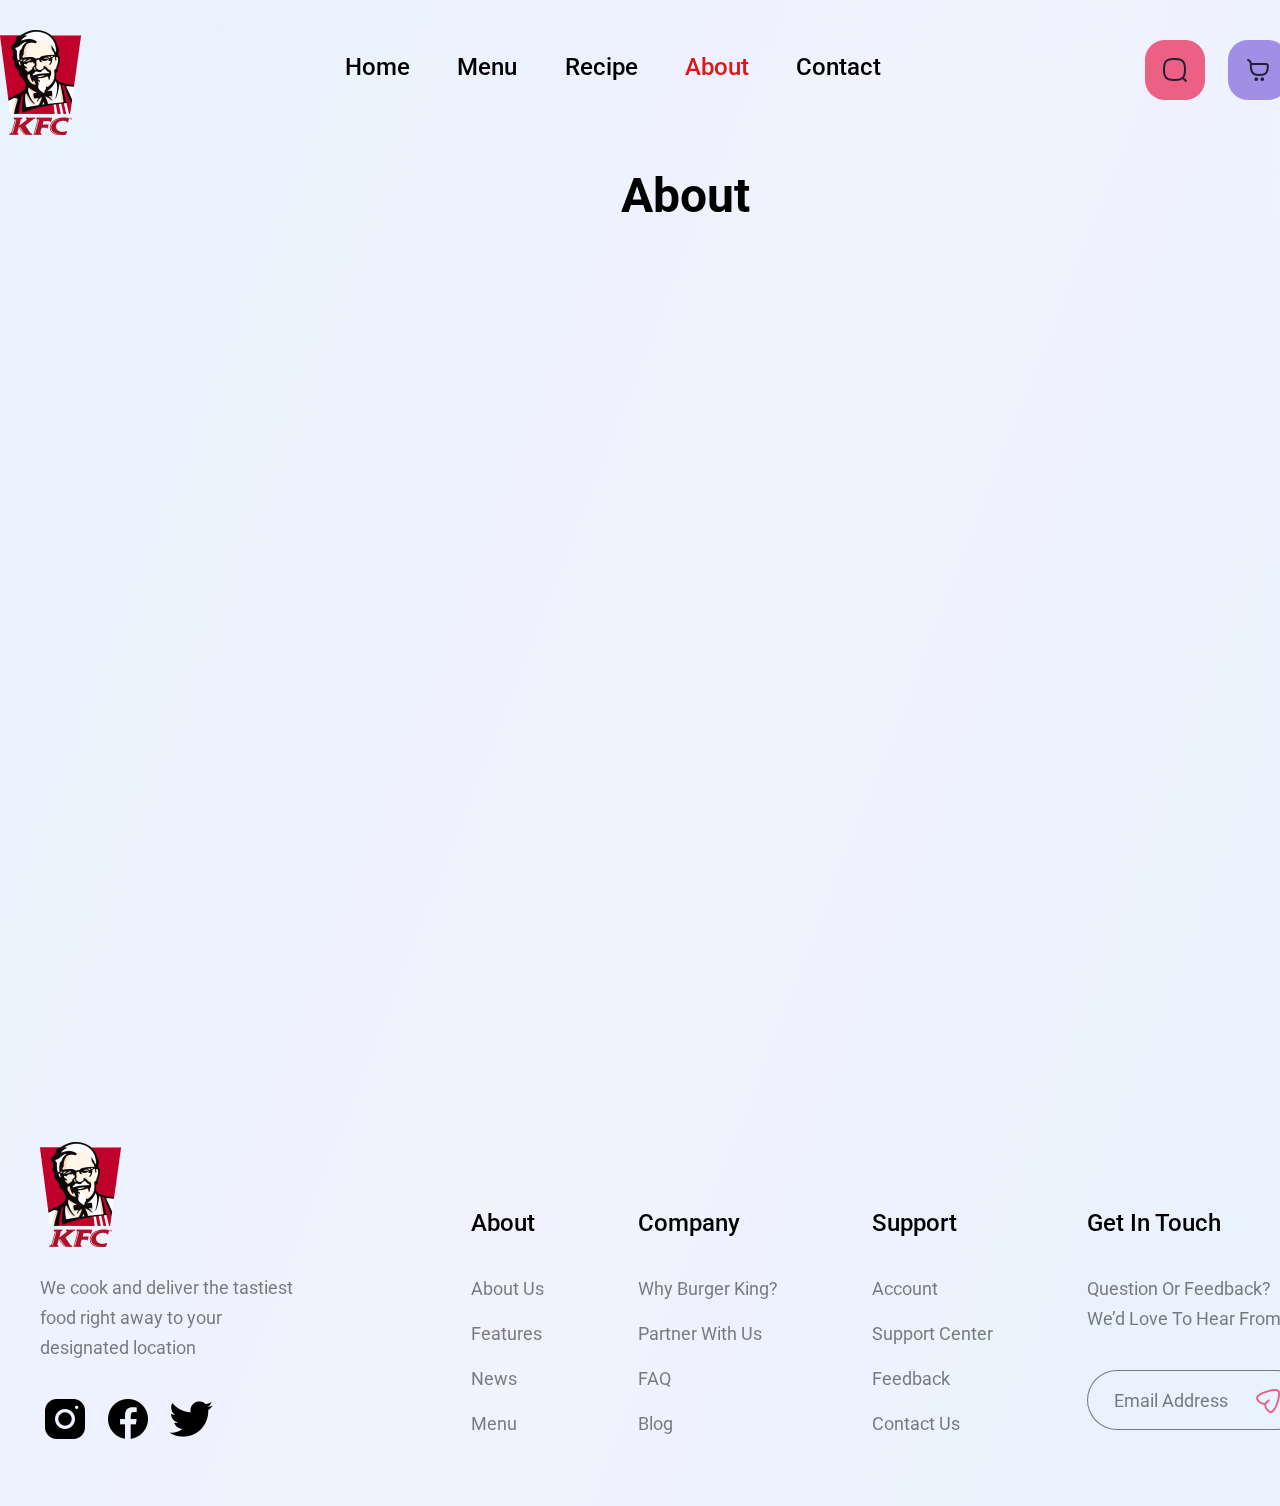
<file: about.html>
<!DOCTYPE html>
<html lang="en">
<head>
    <meta charset="UTF-8">
    <meta http-equiv="X-UA-Compatible" content="IE=edge">
    <meta name="viewport" content="width=device-width, initial-scale=1.0">
    <title>Document</title>
    <link rel="stylesheet" href="style.css">
    <link rel="stylesheet" href="newModal.css">
    <link rel="preconnect" href="https://fonts.googleapis.com">
    <link rel="preconnect" href="https://fonts.gstatic.com" crossorigin>
    <link href="https://fonts.googleapis.com/css2?family=Roboto:wght@400;500;700&display=swap" rel="stylesheet">
</head>
<body>
    <div class="first_screen">
        <div class="container">
                <div class="header">
                    <img class="logo" src="img/kfc.png" alt="">
                     <ul>
                         <li><a href="home.html">Home</a></li>
                         <li><a href="menu.html">Menu</a></li>
                         <li><a href="recipe.html">Recipe</a></li>
                         <li><a class="red" href="about.html">About</a></li>
                         <li><a href="contact.html">Contact</a></li>
                     </ul>
                     <div class="icons">
                        <a href="">
                            <img src="img/search.png" alt="">
                         </a>
                         <a href="">
                            <img src="img/cart.png" alt="">
                         </a>
                         <button class="button" data-action="open-modal">
                            <img src="img/user.png" alt="">
                        </button>
                        <div class="backdrop js-backdrop">
                            <div class="modal">
                              <h2>Sign up</h2>
                              <form class="formBox" autocomplete="off">
                                <label>
                                  Login
                                  <input type="text" name="login" placeholder="enter your login" />
                                </label>
                                <label>
                                  Email
                                  <input type="email" name="email" placeholder="enter your email" />
                                </label>
                                <label>
                                  Password
                                  <input
                                    type="password"
                                    name="password"
                                    placeholder="enter your password"
                                  />
                                </label>
                                <label class="checkbox">
                                  <input type="checkbox" />
                                  I give consent for the processing of personal data
                                </label>
                              </form>
                      
                              <div class="btnBox">
                                <button
                                  type="submit"
                                  disabled
                                  class="button js-send"
                                  data-action="send-modal"
                                >
                                  Submit
                                </button>
                                <button
                                  type="button"
                                  class="button js-close"
                                  data-action="close-modal"
                                >
                                  Close
                                </button>
                              </div>
                            </div>
                          </div>
                     </div>
                     
                </div>
                    <h2 class="contact">About</h2>
            </div>         
        </div>
    <footer>
        <div class="container">
            <div class="left2">
                <img src="img/kfc.png" alt="">
                <p>We cook and deliver the tastiest food right away to your designated location</p>
                <div class="media">
                    <a href="">
                        <img src="img/Instagram.png" alt="">
                    </a>
                    <a href="">
                        <img src="img/Facebook.png" alt="">
                    </a>
                    <a href="">
                        <img src="img/Twitter.png" alt="">
                    </a>
                </div>
            </div>
            <div class="right2">
                <ul>
                    <li><a class="about" href="">about</a></li>
                    <li><a href="">about us</a></li>
                    <li><a href="">features</a></li>
                    <li><a href="">news</a></li>
                    <li><a href="">menu</a></li>
                </ul>
                <ul>
                    <li><a class="about" href="">company</a></li>
                    <li><a href="">why burger king?</a></li>
                    <li><a href="">partner with us</a></li>
                    <li><a href="">FAQ</a></li>
                    <li><a href="">blog</a></li>
                </ul>
                <ul>
                    <li><a class="about" href="">support</a></li>
                    <li><a href="">account</a></li>
                    <li><a href="">support center</a></li>
                    <li><a href="">feedback</a></li>
                    <li><a href="">contact us</a></li>
                </ul>
                <ul>
                    <li><a class="about" href="">get in touch</a></li>
                    <li><a href="">question or feedback?<br>we’d love to hear from you</a></li>
                    <li class="ppp"><a class="email" href="">email address<img src="img/Union.png" alt=""></a></li>
                </ul>
            </div>
        </div>
    </footer>

    <script src="js/dataFood.js" type="module"></script>
    <script src="js/kfc.js" type="module"></script>
    <script src="js/new_modal.js"></script>
</body>
</html>
</file>
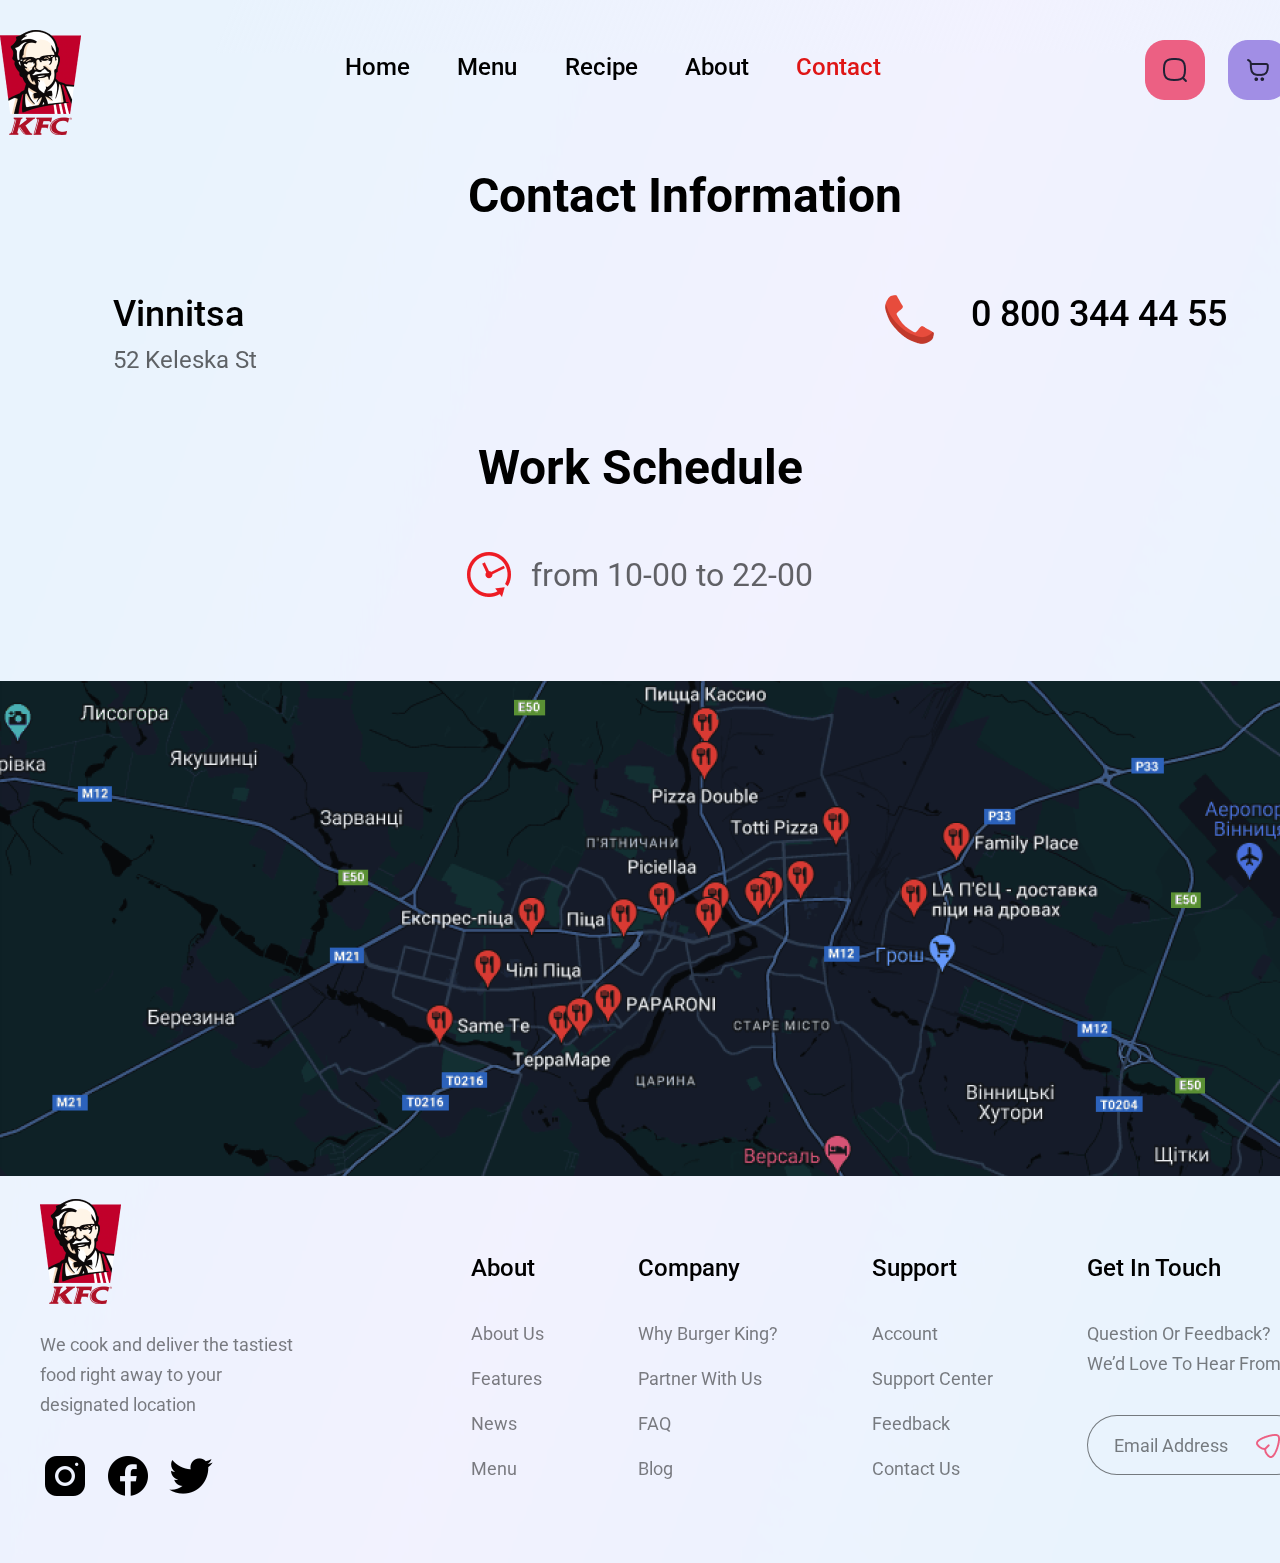
<file: contact.html>
<!DOCTYPE html>
<html lang="en">
<head>
    <meta charset="UTF-8">
    <meta http-equiv="X-UA-Compatible" content="IE=edge">
    <meta name="viewport" content="width=device-width, initial-scale=1.0">
    <title>Document</title>
    <link rel="stylesheet" href="style.css">
    <link rel="stylesheet" href="newModal.css">
    <link rel="preconnect" href="https://fonts.googleapis.com">
    <link rel="preconnect" href="https://fonts.gstatic.com" crossorigin>
    <link href="https://fonts.googleapis.com/css2?family=Roboto:wght@400;500;700&display=swap" rel="stylesheet">
</head>
<body>
    <div class="first_screen">
        <div class="container">
                <div class="header">
                    <img class="logo" src="img/kfc.png" alt="">
                     <ul>
                         <li><a href="home.html">Home</a></li>
                         <li><a href="menu.html">Menu</a></li>
                         <li><a href="recipe.html">Recipe</a></li>
                         <li><a href="about.html">About</a></li>
                         <li><a class="red" href="contact.html">Contact</a></li>
                     </ul>
                     <div class="icons">
                        <a href="">
                            <img src="img/search.png" alt="">
                         </a>
                         <a href="">
                            <img src="img/cart.png" alt="">
                         </a>
                         <button class="button" data-action="open-modal">
                            <img src="img/user.png" alt="">
                        </button>
                        <div class="backdrop js-backdrop">
                            <div class="modal">
                              <h2>Sign up</h2>
                              <form class="formBox" autocomplete="off">
                                <label>
                                  Login
                                  <input type="text" name="login" placeholder="enter your login" />
                                </label>
                                <label>
                                  Email
                                  <input type="email" name="email" placeholder="enter your email" />
                                </label>
                                <label>
                                  Password
                                  <input
                                    type="password"
                                    name="password"
                                    placeholder="enter your password"
                                  />
                                </label>
                                <label class="checkbox">
                                  <input type="checkbox" />
                                  I give consent for the processing of personal data
                                </label>
                              </form>
                      
                              <div class="btnBox">
                                <button
                                  type="submit"
                                  disabled
                                  class="button js-send"
                                  data-action="send-modal"
                                >
                                  Submit
                                </button>
                                <button
                                  type="button"
                                  class="button js-close"
                                  data-action="close-modal"
                                >
                                  Close
                                </button>
                              </div>
                            </div>
                          </div>
                     </div>
                     
                </div>
                    <h2 class="contact">Contact information</h2>
                        <div class="address">
                            <span class="city">Vinnitsa<br><span class="street">52 Keleska St</span></span>
                            <a class="call" href=""><img src="img/phone.png" alt=""></a>
                            <a class="phone" href="">0 800 344 44 55</a>
                        </div>
                </div>
                <h3 class="schedule">work schedule</h3>
                <div class="time">
                    <img src="img/clock.png" alt="">
                    <p>from 10-00 to 22-00</p>
                </div>  
                <img class="map" src="img/map.png" alt="">  
        </div>
    </div>
    <footer>
        <div class="container">
            <div class="left1">
                <img src="img/kfc.png" alt="">
                <p>We cook and deliver the tastiest food right away to your designated location</p>
                <div class="media">
                    <a href="">
                        <img src="img/Instagram.png" alt="">
                    </a>
                    <a href="">
                        <img src="img/Facebook.png" alt="">
                    </a>
                    <a href="">
                        <img src="img/Twitter.png" alt="">
                    </a>
                </div>
            </div>
            <div class="right1">
                <ul>
                    <li><a class="about" href="">about</a></li>
                    <li><a href="">about us</a></li>
                    <li><a href="">features</a></li>
                    <li><a href="">news</a></li>
                    <li><a href="">menu</a></li>
                </ul>
                <ul>
                    <li><a class="about" href="">company</a></li>
                    <li><a href="">why burger king?</a></li>
                    <li><a href="">partner with us</a></li>
                    <li><a href="">FAQ</a></li>
                    <li><a href="">blog</a></li>
                </ul>
                <ul>
                    <li><a class="about" href="">support</a></li>
                    <li><a href="">account</a></li>
                    <li><a href="">support center</a></li>
                    <li><a href="">feedback</a></li>
                    <li><a href="">contact us</a></li>
                </ul>
                <ul>
                    <li><a class="about" href="">get in touch</a></li>
                    <li><a href="">question or feedback?<br>we’d love to hear from you</a></li>
                    <li class="ppp"><a class="email" href="">email address<img src="img/Union.png" alt=""></a></li>
                </ul>
            </div>
        </div>
    </footer>
    
    <script src="js/dataFood.js" type="module"></script>
    <script src="js/kfc.js" type="module"></script>
    <script src="js/new_modal.js"></script>
</body>
</html>
</file>
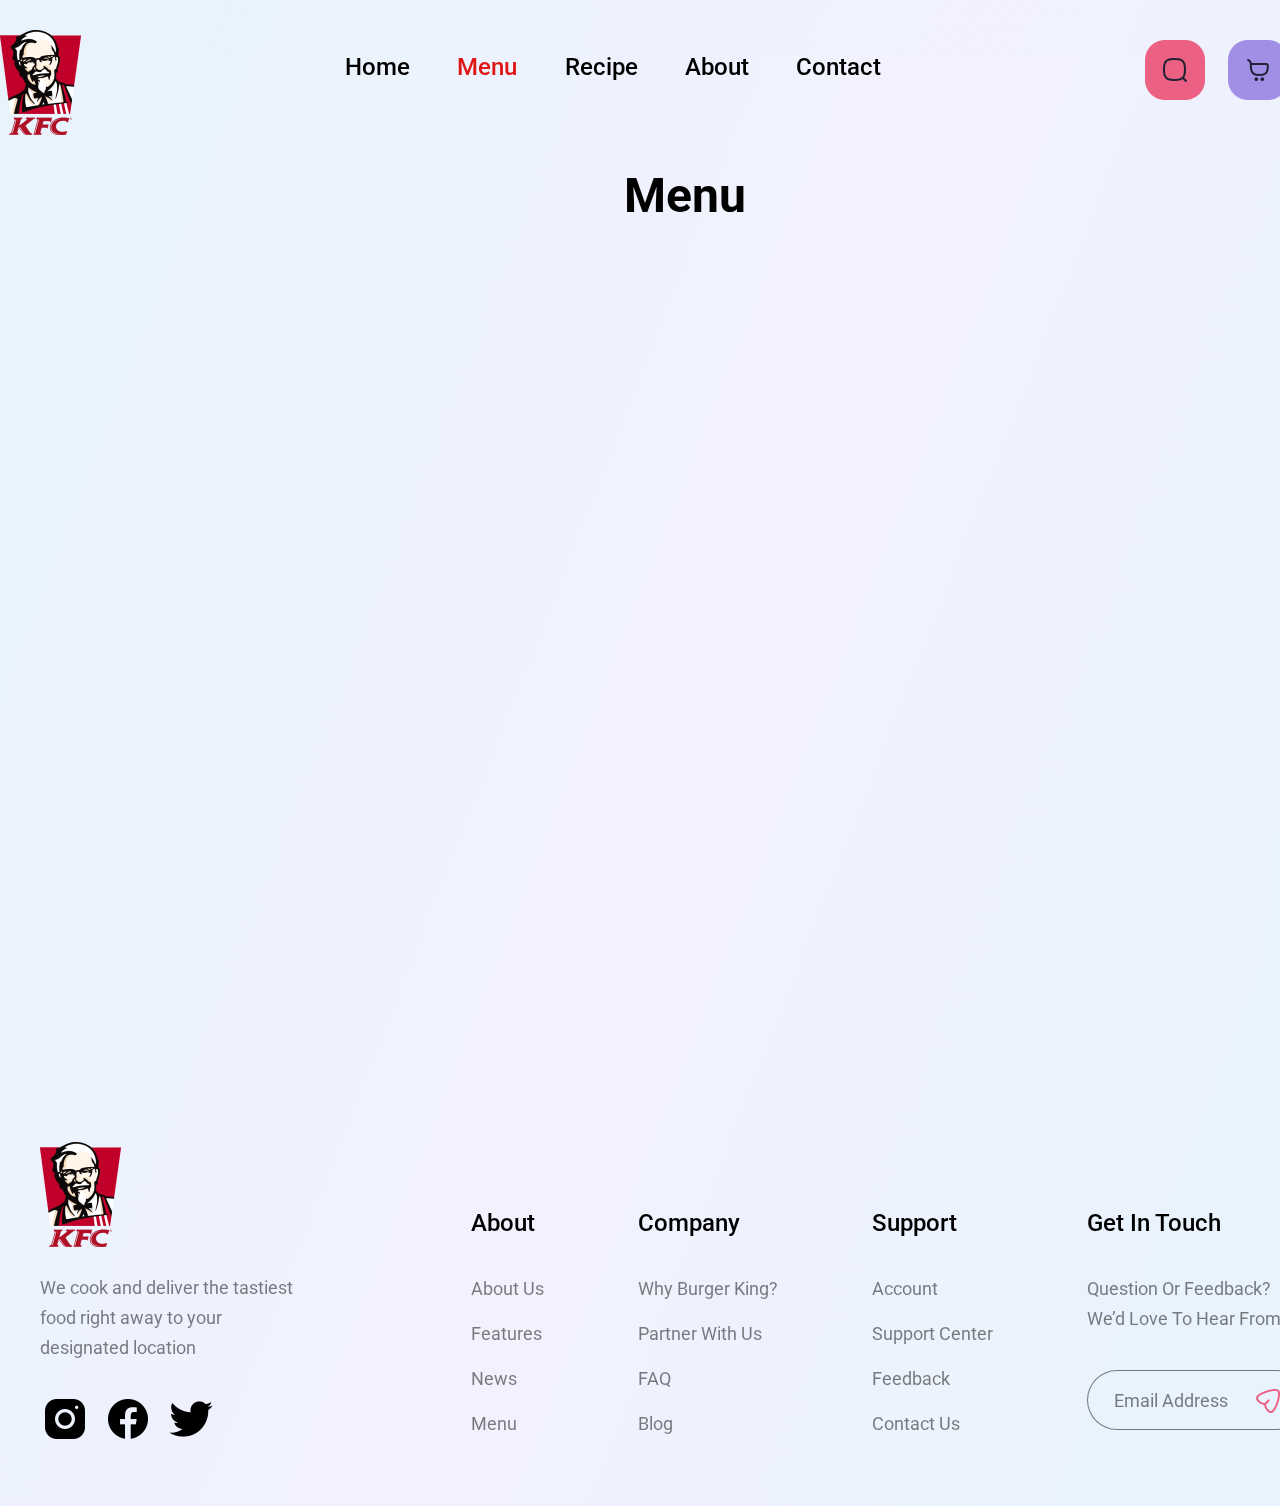
<file: menu.html>
<!DOCTYPE html>
<html lang="en">
<head>
    <meta charset="UTF-8">
    <meta http-equiv="X-UA-Compatible" content="IE=edge">
    <meta name="viewport" content="width=device-width, initial-scale=1.0">
    <title>Document</title>
    <link rel="stylesheet" href="style.css">
    <link rel="stylesheet" href="newModal.css">
    <link rel="preconnect" href="https://fonts.googleapis.com">
    <link rel="preconnect" href="https://fonts.gstatic.com" crossorigin>
    <link href="https://fonts.googleapis.com/css2?family=Roboto:wght@400;500;700&display=swap" rel="stylesheet">
</head>
<body>
    <div class="first_screen">
        <div class="container">
                <div class="header">
                    <img class="logo" src="img/kfc.png" alt="">
                     <ul>
                         <li><a href="home.html">Home</a></li>
                         <li><a class="red" href="menu.html">Menu</a></li>
                         <li><a href="recipe.html">Recipe</a></li>
                         <li><a href="about.html">About</a></li>
                         <li><a href="contact.html">Contact</a></li>
                     </ul>
                     <div class="icons">
                        <a href="">
                            <img src="img/search.png" alt="">
                         </a>
                         <a href="">
                            <img src="img/cart.png" alt="">
                         </a>
                         <button class="button" data-action="open-modal">
                            <img src="img/user.png" alt="">
                        </button>
                        <div class="backdrop js-backdrop">
                            <div class="modal">
                              <h2>Sign up</h2>
                              <form class="formBox" autocomplete="off">
                                <label>
                                  Login
                                  <input type="text" name="login" placeholder="enter your login" />
                                </label>
                                <label>
                                  Email
                                  <input type="email" name="email" placeholder="enter your email" />
                                </label>
                                <label>
                                  Password
                                  <input
                                    type="password"
                                    name="password"
                                    placeholder="enter your password"
                                  />
                                </label>
                                <label class="checkbox">
                                  <input type="checkbox" />
                                  I give consent for the processing of personal data
                                </label>
                              </form>
                      
                              <div class="btnBox">
                                <button
                                  type="submit"
                                  disabled
                                  class="button js-send"
                                  data-action="send-modal"
                                >
                                  Submit
                                </button>
                                <button
                                  type="button"
                                  class="button js-close"
                                  data-action="close-modal"
                                >
                                  Close
                                </button>
                              </div>
                            </div>
                          </div>
                     </div>    
                </div>
                    <h2 class="contact">Menu</h2>
            </div>         
        </div>
    <footer>
        <div class="container">
            <div class="left2">
                <img src="img/kfc.png" alt="">
                <p>We cook and deliver the tastiest food right away to your designated location</p>
                <div class="media">
                    <a href="">
                        <img src="img/Instagram.png" alt="">
                    </a>
                    <a href="">
                        <img src="img/Facebook.png" alt="">
                    </a>
                    <a href="">
                        <img src="img/Twitter.png" alt="">
                    </a>
                </div>
            </div>
            <div class="right2">
                <ul>
                    <li><a class="about" href="">about</a></li>
                    <li><a href="">about us</a></li>
                    <li><a href="">features</a></li>
                    <li><a href="">news</a></li>
                    <li><a href="">menu</a></li>
                </ul>
                <ul>
                    <li><a class="about" href="">company</a></li>
                    <li><a href="">why burger king?</a></li>
                    <li><a href="">partner with us</a></li>
                    <li><a href="">FAQ</a></li>
                    <li><a href="">blog</a></li>
                </ul>
                <ul>
                    <li><a class="about" href="">support</a></li>
                    <li><a href="">account</a></li>
                    <li><a href="">support center</a></li>
                    <li><a href="">feedback</a></li>
                    <li><a href="">contact us</a></li>
                </ul>
                <ul>
                    <li><a class="about" href="">get in touch</a></li>
                    <li><a href="">question or feedback?<br>we’d love to hear from you</a></li>
                    <li class="ppp"><a class="email" href="">email address<img src="img/Union.png" alt=""></a></li>
                </ul>
            </div>
        </div>
    </footer>

    <script src="js/dataFood.js" type="module"></script>
    <script src="js/kfc.js" type="module"></script>
    <script src="js/new_modal.js"></script>
</body>
</html>
</file>
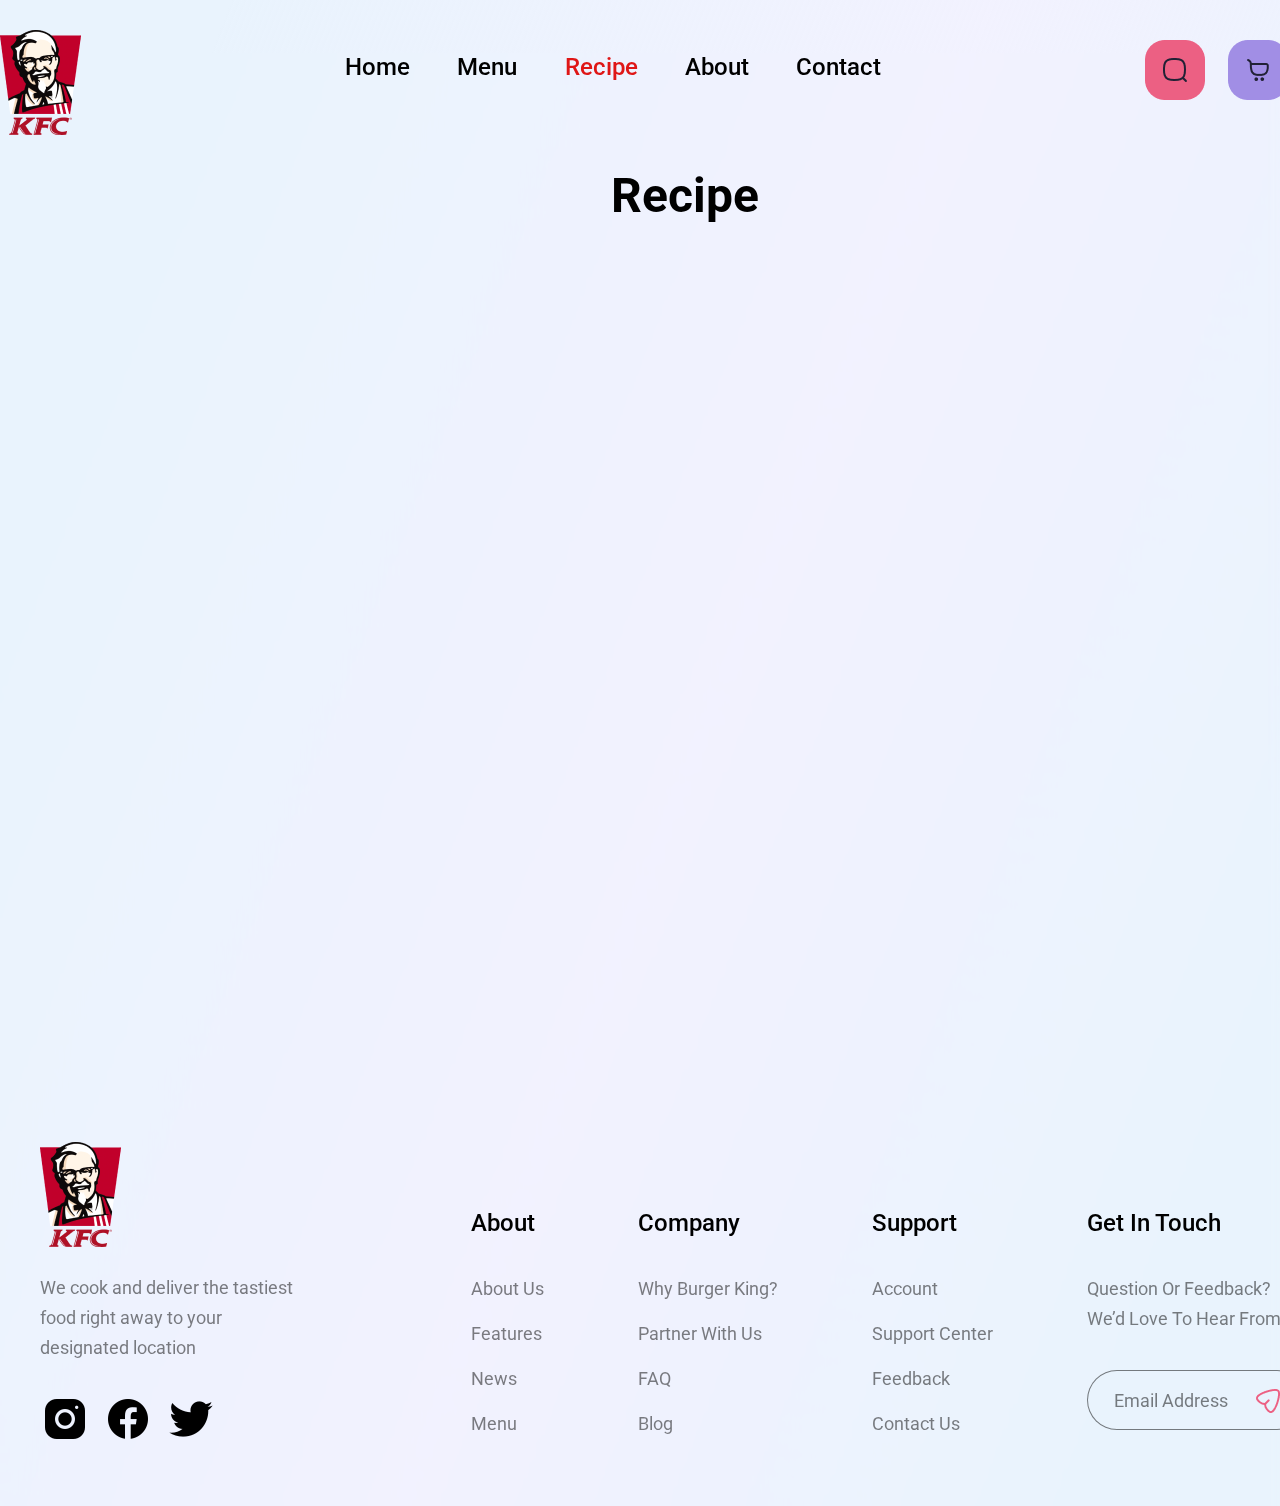
<file: recipe.html>
<!DOCTYPE html>
<html lang="en">
<head>
    <meta charset="UTF-8">
    <meta http-equiv="X-UA-Compatible" content="IE=edge">
    <meta name="viewport" content="width=device-width, initial-scale=1.0">
    <title>Document</title>
    <link rel="stylesheet" href="style.css">
    <link rel="stylesheet" href="newModal.css">
    <link rel="preconnect" href="https://fonts.googleapis.com">
    <link rel="preconnect" href="https://fonts.gstatic.com" crossorigin>
    <link href="https://fonts.googleapis.com/css2?family=Roboto:wght@400;500;700&display=swap" rel="stylesheet">
</head>
<body>
    <div class="first_screen">
        <div class="container">
                <div class="header">
                    <img class="logo" src="img/kfc.png" alt="">
                     <ul>
                         <li><a href="home.html">Home</a></li>
                         <li><a href="menu.html">Menu</a></li>
                         <li><a class="red" href="recipe.html">Recipe</a></li>
                         <li><a href="about.html">About</a></li>
                         <li><a href="contact.html">Contact</a></li>
                     </ul>
                     <div class="icons">
                        <a href="">
                            <img src="img/search.png" alt="">
                         </a>
                         <a href="">
                            <img src="img/cart.png" alt="">
                         </a>
                         <button class="button" data-action="open-modal">
                            <img src="img/user.png" alt="">
                        </button>
                        <div class="backdrop js-backdrop">
                            <div class="modal">
                              <h2>Sign up</h2>
                              <form class="formBox" autocomplete="off">
                                <label>
                                  Login
                                  <input type="text" name="login" placeholder="enter your login" />
                                </label>
                                <label>
                                  Email
                                  <input type="email" name="email" placeholder="enter your email" />
                                </label>
                                <label>
                                  Password
                                  <input
                                    type="password"
                                    name="password"
                                    placeholder="enter your password"
                                  />
                                </label>
                                <label class="checkbox">
                                  <input type="checkbox" />
                                  I give consent for the processing of personal data
                                </label>
                              </form>
                      
                              <div class="btnBox">
                                <button
                                  type="submit"
                                  disabled
                                  class="button js-send"
                                  data-action="send-modal"
                                >
                                  Submit
                                </button>
                                <button
                                  type="button"
                                  class="button js-close"
                                  data-action="close-modal"
                                >
                                  Close
                                </button>
                              </div>
                            </div>
                          </div>
                     </div>
                     
                </div>
                    <h2 class="contact">Recipe</h2>
            </div>         
        </div>
    <footer>
        <div class="container">
            <div class="left2">
                <img src="img/kfc.png" alt="">
                <p>We cook and deliver the tastiest food right away to your designated location</p>
                <div class="media">
                    <a href="">
                        <img src="img/Instagram.png" alt="">
                    </a>
                    <a href="">
                        <img src="img/Facebook.png" alt="">
                    </a>
                    <a href="">
                        <img src="img/Twitter.png" alt="">
                    </a>
                </div>
            </div>
            <div class="right2">
                <ul>
                    <li><a class="about" href="">about</a></li>
                    <li><a href="">about us</a></li>
                    <li><a href="">features</a></li>
                    <li><a href="">news</a></li>
                    <li><a href="">menu</a></li>
                </ul>
                <ul>
                    <li><a class="about" href="">company</a></li>
                    <li><a href="">why burger king?</a></li>
                    <li><a href="">partner with us</a></li>
                    <li><a href="">FAQ</a></li>
                    <li><a href="">blog</a></li>
                </ul>
                <ul>
                    <li><a class="about" href="">support</a></li>
                    <li><a href="">account</a></li>
                    <li><a href="">support center</a></li>
                    <li><a href="">feedback</a></li>
                    <li><a href="">contact us</a></li>
                </ul>
                <ul>
                    <li><a class="about" href="">get in touch</a></li>
                    <li><a href="">question or feedback?<br>we’d love to hear from you</a></li>
                    <li class="ppp"><a class="email" href="">email address<img src="img/Union.png" alt=""></a></li>
                </ul>
            </div>
        </div>
    </footer> 
    
    <script src="js/dataFood.js" type="module"></script>
    <script src="js/kfc.js" type="module"></script>
    <script src="js/new_modal.js"></script>
</body>
</html>
</file>
<file: style.css>
/*
font-family: 'Roboto', sans-serif;
*/
* {
    margin: 0;
    padding: 0;
    box-sizing: border-box;
    font-family: 'Roboto', sans-serif;
}
body {
    background: linear-gradient(111.39deg, #E9F3FD 12.37%, rgba(229, 229, 254, 0.5) 53.12%, #E9F3FD 89.83%);
    backdrop-filter: blur(5px);
}
a,input,img {
    display: block;
    text-decoration: none;
}
.container {
    width: 1370px;
    margin: 0 auto;
}
.header {
    display: flex;
    justify-content: space-between;
    height: 54px;
    margin-top: 53px;
}
.logo {
    width: 81px;
    height: 105px;
    margin-top: -23px;
}
.first_screen ul {
    display: flex;
    justify-content: space-between;
    width: 536px;
    height: 28px;
}
.first_screen li {
    list-style-type: none;
}
.first_screen ul a {
    font-family: 'Roboto';
    font-style: normal;
    font-weight: 500;
    font-size: 24px;
    line-height: 28px;
    text-transform: capitalize;
    color: #000000;
}
.first_screen ul .red {
    color: #DF1616;
}
.first_screen .icons {
    display: flex;
    justify-content: space-between;
    width: 225px;
    height: 55px;
    margin-top: -13px;
}
.first_screen .content {
    display: flex;
    justify-content: space-between;
}
.first_screen .text {
    width: 570px;
    height: 319px;
}
.first_screen .text h2 {
    width: 666px;
    height: 339px;
    font-family: 'Roboto';
    font-weight: 700;
    font-size: 96px;
    line-height: 112px;
    text-transform: capitalize;
    color: #000000;
    text-align: left;
    margin-top: 108px;
}
.first_screen .text h2 span {
    color: #EC6083;
}
.first_screen .text p {
    width: 456px;
    height: 60px;
    font-family: 'Roboto';
    font-weight: 400;
    font-size: 24px;
    line-height: 30px;
    color: rgba(0, 0, 0, 0.6);
    margin-top: 20px;
    margin-left: 10px;
}
.first_screen .check {
    width: 230px;
    height: 65px;
    background: #EC6083;
    border-radius: 40px;
    margin-top: 42px;
    margin-left: 1px;
}
.first_screen .check span {
    display: block;
    width: 124px;
    height: 24px;
    font-family: 'Roboto';
    font-weight: 500;
    font-size: 24px;
    text-transform: capitalize;
    color: #000000;
    padding-top: 19px;
    margin-left: 53px;
}
.first_screen .logo_burger {
    width: 645px;
    height: 660px;
    margin-top: 35px;
}
.what {
    width: 140px;
    height: 21px;
    font-family: 'Roboto';
    font-style: normal;
    font-weight: 500;
    font-size: 18px;
    text-transform: uppercase;
    color: #EC6083;
    display: block;
    margin: 166px auto 0 auto;
}
.your {
    width: 444px;
    height: 112px;
    font-family: 'Roboto';
    font-style: normal;
    font-weight: 700;
    font-size: 48px;
    line-height: 56px;
    text-align: center;
    text-transform: capitalize;
    color: #000000;
    margin: 9px auto 0 auto;
}
.pictures {
    display: flex;
    justify-content: space-between;
    text-align: center;
    margin-top: 38px;
}
.pictures img {
    width: 330px;
    height: 330px;
}
.pictures h4 {
    font-family: 'Roboto';
    font-style: normal;
    font-weight: 500;
    font-size: 36px;
    line-height: 42px;
    text-transform: capitalize;
    color: #000000;
    margin-top: 7px;
}
.pictures p {
    font-family: 'Roboto';
    font-style: normal;
    font-weight: 400;
    font-size: 18px;
    line-height: 21px;
    text-align: center;
    color: rgba(0, 0, 0, 0.5);
    margin-top: 14px;
    width: 227px;
    height: 47px;
    margin-left: 48px;
}
.pictures .left {
    width: 237px;
}
.pictures .center {
    width: 237px;
}
.pictures .right {
    width: 272px;
    margin-left: 28px;
}
.cards {
    display: flex;
    justify-content: space-between;
}
.cards span {
    display: block;
    width: 91px;
    height: 21px;
    font-family: 'Roboto';
    font-style: normal;
    font-weight: 500;
    font-size: 18px;
    line-height: 21px;
    text-align: center;
    text-transform: uppercase;
    color: #EC6083;
    margin-top: 159px;
    margin-left: 52px;
}
.cards h3 {
    width: 470px;
    height: 117px;
    left: 87px;
    top: 1838px;    
    font-family: 'Roboto';
    font-style: normal;
    font-weight: 700;
    font-size: 48px;
    line-height: 56px;
    text-transform: capitalize;
    color: #000000;
    margin-top: 14px;
    margin-left: 52px;
}
.slider {
    display: flex;
    justify-content: space-between;
    width: 124px;
    margin-top: 256px;
    margin-right: 70px;
}
.slider .group2 {
    margin-top: -20px;
}
footer .container {
    display: flex;
    justify-content: space-between;
}
footer .left  {
    margin-top: 273px;
    margin-left: 40px;
}
footer .left1  {
    margin-top: 23px;
    margin-left: 40px;
}
footer .left2  {
    margin-top: 918px;
    margin-left: 40px;
}
footer .left p, .left1 p, .left2 p {
    width: 266px;
    height: 90px;
    font-family: 'Roboto';
    font-style: normal;
    font-weight: 400;
    font-size: 18px;
    line-height: 30px;
    color: rgba(0, 0, 0, 0.5);
    margin-top: 26px;
}
footer .media {
    display: flex;
    justify-content: space-between;
    width: 176px;
    margin-top: 31px;
    margin-bottom: 62px;
}
footer .right, .right1, .right2 {
    display: flex;
    justify-content: space-between;
    width: 850px;
    margin-right: 55px;
    margin-left: 165px;
}
footer .right ul {
    display: block;
    justify-content: space-between;
    height: 231px;
    margin-top: 338px;
}
footer .right1 ul {
    display: block;
    justify-content: space-between;
    height: 231px;
    margin-top: 77px;
}
footer .right2 ul {
    display: block;
    justify-content: space-between;
    height: 231px;
    margin-top: 984px;
}
footer .right li, .right1 li, .right2 li {
    list-style-type: none;
}
footer li a {
    font-family: 'Roboto';
    font-style: normal;
    font-weight: 400;
    font-size: 18px;
    line-height: 30px;
    text-transform: capitalize;
    color: rgba(0, 0, 0, 0.5);
    margin-bottom: 15px;
}
footer li .about  {
    font-family: 'Roboto';
    font-style: normal;
    font-weight: 500;
    font-size: 24px;
    line-height: 30px;
    text-transform: capitalize;
    color: #000000;
    margin-bottom: 36px;
}
.email {
    display: block;
    width: 220px;
    height: 60px;
    background: #E9F3FD;
    border: 1px solid rgba(0, 0, 0, 0.5);
    border-radius: 40px;
    margin-top: 36px;
}
.ppp .email {    
    padding: 15px 76px 15px 26px;
}
.ppp img  {
    display: block;
    margin-top: -27px;
    margin-left: 142px;
}
.contact {
    font-family: 'Roboto';
    font-style: normal;
    font-weight: 700;
    font-size: 48px;
    line-height: 56px;
    text-align: center;
    text-transform: capitalize;
    color: #000000;
    margin: 61px auto 0 auto;
}
.address {
    display: flex;
    justify-content: space-between;
    margin-top: 69px;
    margin-left: 113px;
    margin-right: 143px;
}
.address .call {
    width: 53px;
    height: 53px;
    margin-right: -590px;
}
.city {
    font-family: 'Roboto';
    font-style: normal;
    font-weight: 500;
    font-size: 36px;
    text-transform: capitalize;
    color: #000000;
}
.street {
    font-family: 'Roboto';
    font-style: normal;
    font-weight: 400;
    font-size: 24px;
    color: rgba(0, 0, 0, 0.6);
}
.phone {
    font-family: 'Roboto';
    font-style: normal;
    font-weight: 500;
    font-size: 36px;
    line-height: 42px;
    text-transform: capitalize;
    color: #000000;
}
.schedule {
    font-family: 'Roboto';
    font-style: normal;
    font-weight: 700;
    font-size: 48px;
    line-height: 56px;
    text-align: center;
    text-transform: capitalize;
    color: #000000;
    margin-top: 63px;
}
.time {
    display: flex;
    justify-content: space-between;
    width: 346px;
    margin: auto;
    margin-top: 56px;
}
.time p {
    font-family: 'Roboto';
    font-style: normal;
    font-weight: 400;
    font-size: 32px;
    line-height: 30px;
    color: rgba(0, 0, 0, 0.6);
    margin-top: 8px;
}
.map {
    width: 1440px;
    height: 495px;
    margin: auto;
    margin-top: 84px;
}
.js-products {
    display: flex;
    flex-wrap: wrap;
    justify-content: center;
    margin-top: 90px; 
}
.product__image {
    width: 350px;
    Height: 323px;
    border-radius: 22px;
    margin-top: -140px;
}
.product__descr {
    Width: 282px;
    Height: 73px;
    font-family: 'Roboto';
    font-style: normal;
    font-weight: 400;
    font-size: 18px;
    line-height: 21px;
    text-align: center;
    text-transform: capitalize;
    color: rgba(0, 0, 0, 0.5);
    padding: 19px;
    margin: auto;
    
}
.product__price {
    content: url(img/7$.png);
    margin-top: 32px;
    margin-left: 85px;
}
.product__quantity {
    content: url(img/add\ btn.png);
    margin-left: 240px;
    margin-top: -65px;
}
.product {
    background: linear-gradient(152.79deg, #E9F3FD 12.85%, #E8E8FF 49.53%, #E9F3FD 89.41%);
    box-shadow: 0px 0px 15px 5px rgba(0, 0, 0, 0.15);
    border-radius: 60px;
    width: 350px;
    height: 370px;
    margin: 110px 22px;
}



button,
label {
  cursor: pointer;
}

input {
  font: inherit;
}

.section {
  padding-top: 40px;
  padding-bottom: 40px;
}

button[data-action="open-modal"] {
    border: none;
}
</file>
<file: newModal.css>
body.show-modal .backdrop {
  opacity: 1;
  visibility: visible;
  pointer-events: initial;
}

body.show-modal .modal {
  transform: scale(1);
}

.backdrop {
  display: flex;
  justify-content: center;
  align-items: center;
  position: fixed;
  top: 0;
  left: 0;
  width: 100vw;
  height: 100vh;
  background-color: rgba(0, 0, 0, 0.3);
  z-index: 999;

  pointer-events: none;
  opacity: 0;
  visibility: hidden;
  transition: opacity 200ms ease-in-out, visibility 200ms ease-in-out;
}

.modal {
  padding: 40px;
  border-radius: 10px;
  max-width: 400px;
  width: 100%;
  min-height: 400px;
  background-image: url(img/KFC-Is-Testing-Two-New-Sandwiches-FT-BLOG0223-4b09239a5d79448fbdef45268fe8678b.jpg);
  background-size: cover;
  box-shadow: 0px 1px 3px 0px rgba(0, 0, 0, 0.2),
    0px 1px 1px 0px rgba(0, 0, 0, 0.14), 0px 2px 1px -1px rgba(0, 0, 0, 0.12);

  transform: scale(1.1);
  transition: transform 200ms ease-in-out;
}

/* newModal */
.formBox {
  display: flex;
  flex-direction: column;
  display: flex;
  justify-content: space-around;
}
.formBox label {
  margin-bottom: 20px;
  color: white;
  font-size: 17px;
  display: flex;
  justify-content: space-between;
}

.formBox input {
  border-radius: 5px;
  border: 1px solid rgb(107, 107, 107);
  padding: 2px 10px;
}

.btnBox {
  display: flex;
  align-items: center;
  justify-content: space-around;
  margin-top: 10vh;
}
.js-send {
  background-color: rgb(52, 160, 227);
  color: white;
  font-size: 16px;
  padding: 10px 15px;
  border-radius: 8px;
  border: none;
}
.js-close {
  background-color: yellow;
  color: rgb(8, 8, 60);
  font-size: 16px;
  font-weight: bold;
  padding: 10px 15px;
  border-radius: 8px;
  border: none;
}
.checkbox {
  display: flex;
  align-items: center;
  font-size: 13px;
}
.checkbox input {
  margin-right: 10px;
}
.backdrop .modal h2 {
  margin-bottom: 20px;
}
</file>
